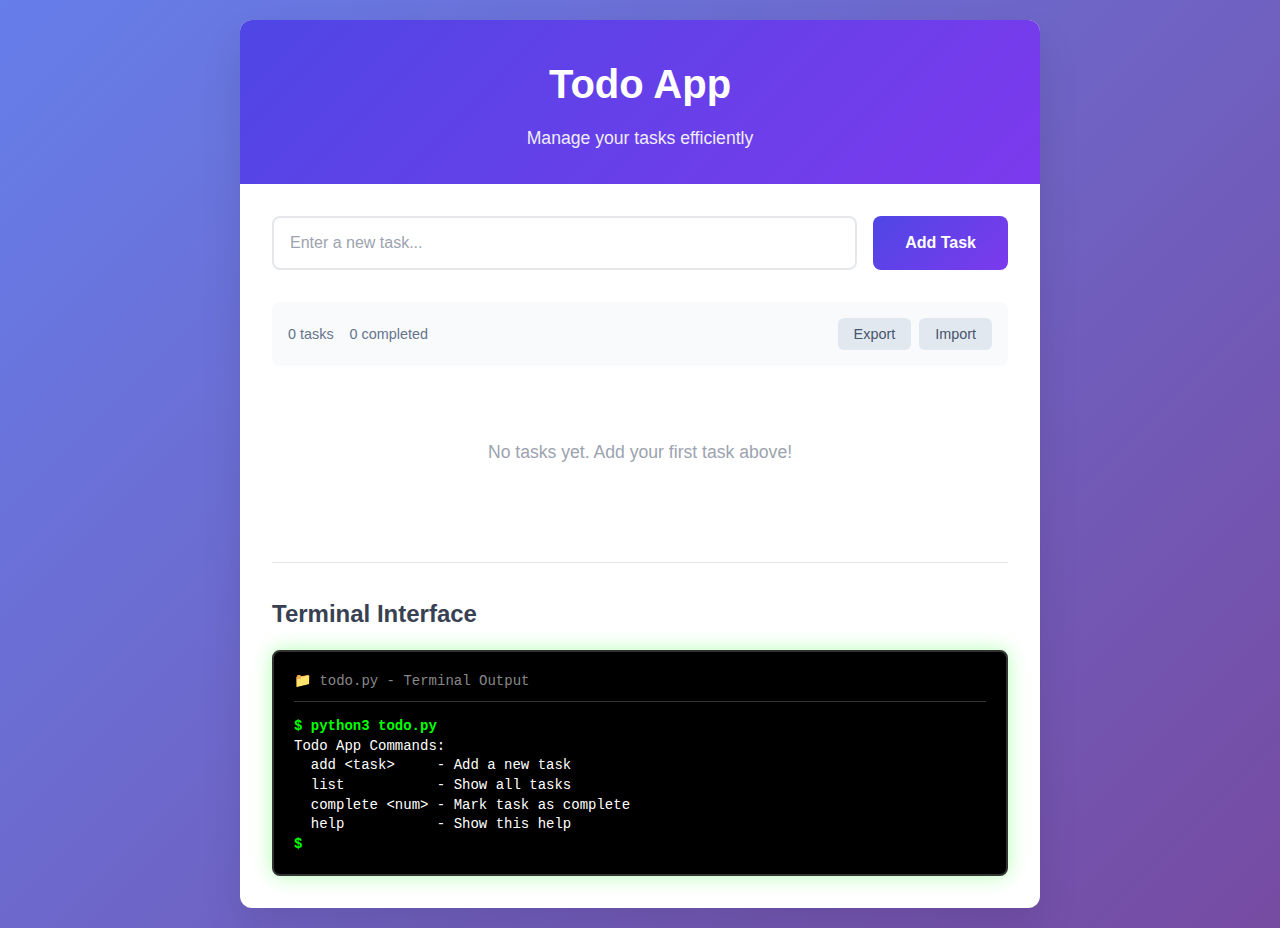
<file: index.html>
<!DOCTYPE html>
<html lang="en">
<head>
    <meta charset="UTF-8">
    <meta name="viewport" content="width=device-width, initial-scale=1.0">
    <title>Todo App</title>
    <link rel="stylesheet" href="style.css">
</head>
<body>
    <div class="container">
        <header>
            <h1>Todo App</h1>
            <p>Manage your tasks efficiently</p>
        </header>

        <main>
            <section class="task-input-section" aria-label="Add new task">
                <form id="task-form" class="task-form">
                    <div class="input-group">
                        <input 
                            type="text" 
                            id="task-input" 
                            placeholder="Enter a new task..." 
                            required
                            aria-label="Task description"
                            maxlength="200"
                        >
                        <button type="submit" id="add-task-btn" aria-label="Add task">
                            Add Task
                        </button>
                    </div>
                </form>
            </section>

            <section class="task-list-section" aria-label="Task list">
                <div class="task-controls">
                    <div class="task-stats">
                        <span id="task-count">0 tasks</span>
                        <span id="completed-count">0 completed</span>
                    </div>
                    <div class="file-controls">
                        <button id="export-btn" aria-label="Export tasks to file">Export</button>
                        <input type="file" id="import-input" accept=".txt" style="display: none;">
                        <button id="import-btn" aria-label="Import tasks from file">Import</button>
                    </div>
                </div>

                <ul id="task-list" class="task-list" role="list">
                    <!-- Tasks will be dynamically added here -->
                </ul>

                <div id="empty-state" class="empty-state">
                    <p>No tasks yet. Add your first task above!</p>
                </div>
            </section>

            <section class="terminal-section" aria-label="Terminal interface">
                <h2>Terminal Interface</h2>
                <div class="terminal">
                    <div class="header">📁 todo.py - Terminal Output</div>
                    <div class="prompt">$ python3 todo.py</div>
                    <div class="output">Todo App Commands:
  add &lt;task&gt;     - Add a new task
  list           - Show all tasks
  complete &lt;num&gt; - Mark task as complete
  help           - Show this help
</div>
                    <div class="prompt">$ </div>
                </div>
            </section>
        </main>
    </div>

    <script src="script.js"></script>
</body>
</html>
</file>
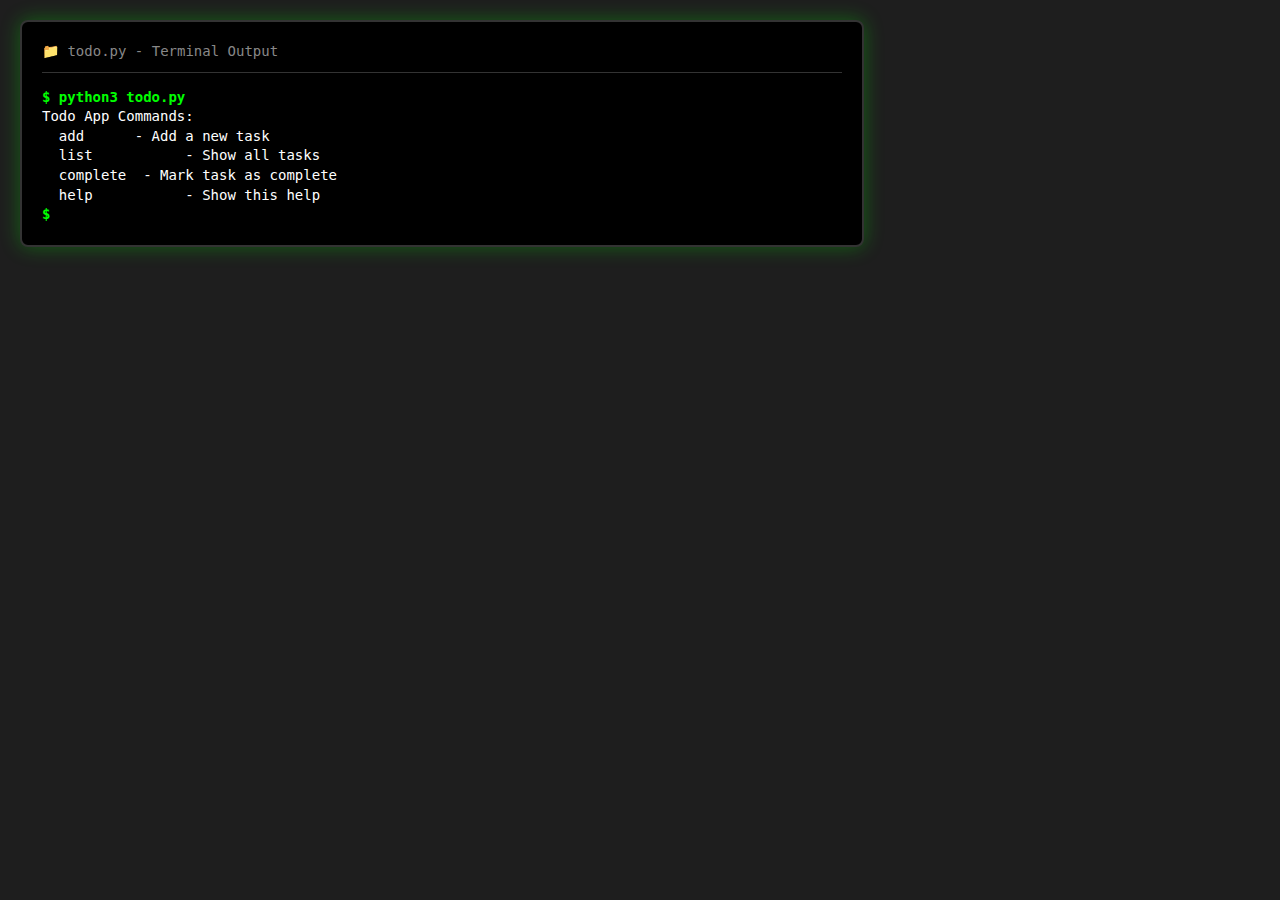
<file: terminal.html>
<!DOCTYPE html>
<html>
<head>
    <meta charset="UTF-8">
    <title>Terminal</title>
    <style>
        body {
            margin: 0;
            padding: 20px;
            background: #1e1e1e;
            color: #00ff00;
            font-family: 'Monaco', 'Menlo', 'Ubuntu Mono', monospace;
            font-size: 14px;
            line-height: 1.4;
        }
        .terminal {
            background: #000;
            border: 2px solid #333;
            border-radius: 8px;
            padding: 20px;
            box-shadow: 0 0 20px rgba(0,255,0,0.3);
            max-width: 800px;
        }
        .prompt {
            color: #00ff00;
            font-weight: bold;
        }
        .output {
            color: #ffffff;
            margin-left: 0;
            white-space: pre-wrap;
        }
        .header {
            color: #888;
            border-bottom: 1px solid #333;
            padding-bottom: 10px;
            margin-bottom: 15px;
        }
    </style>
</head>
<body>
    <div class="terminal">
        <div class="header">📁 todo.py - Terminal Output</div>
        <div class="prompt">$ python3 todo.py</div>
        <div class="output">Todo App Commands:
  add <task>     - Add a new task
  list           - Show all tasks
  complete <num> - Mark task as complete
  help           - Show this help
</div>
        <div class="prompt">$ </div>
    </div>
</body>
</html>
</file>
<file: style.css>
/* Reset and base styles */
* {
    margin: 0;
    padding: 0;
    box-sizing: border-box;
}

body {
    font-family: -apple-system, BlinkMacSystemFont, 'Segoe UI', Roboto, Oxygen, Ubuntu, Cantarell, sans-serif;
    line-height: 1.6;
    color: #333;
    background: linear-gradient(135deg, #667eea 0%, #764ba2 100%);
    min-height: 100vh;
    padding: 20px;
}

.container {
    max-width: 800px;
    margin: 0 auto;
    background: white;
    border-radius: 12px;
    box-shadow: 0 20px 40px rgba(0, 0, 0, 0.1);
    overflow: hidden;
}

/* Header */
header {
    background: linear-gradient(135deg, #4f46e5 0%, #7c3aed 100%);
    color: white;
    padding: 2rem;
    text-align: center;
}

header h1 {
    font-size: 2.5rem;
    font-weight: 700;
    margin-bottom: 0.5rem;
}

header p {
    font-size: 1.1rem;
    opacity: 0.9;
}

/* Main content */
main {
    padding: 2rem;
}

/* Task input section */
.task-input-section {
    margin-bottom: 2rem;
}

.task-form {
    display: flex;
    gap: 1rem;
}

.input-group {
    display: flex;
    flex: 1;
    gap: 1rem;
}

#task-input {
    flex: 1;
    padding: 1rem;
    border: 2px solid #e5e7eb;
    border-radius: 8px;
    font-size: 1rem;
    transition: border-color 0.3s ease, box-shadow 0.3s ease;
}

#task-input:focus {
    outline: none;
    border-color: #4f46e5;
    box-shadow: 0 0 0 3px rgba(79, 70, 229, 0.1);
}

#task-input::placeholder {
    color: #9ca3af;
}

#add-task-btn {
    padding: 1rem 2rem;
    background: linear-gradient(135deg, #4f46e5 0%, #7c3aed 100%);
    color: white;
    border: none;
    border-radius: 8px;
    font-size: 1rem;
    font-weight: 600;
    cursor: pointer;
    transition: transform 0.2s ease, box-shadow 0.2s ease;
}

#add-task-btn:hover {
    transform: translateY(-2px);
    box-shadow: 0 10px 20px rgba(79, 70, 229, 0.3);
}

#add-task-btn:active {
    transform: translateY(0);
}

/* Task controls */
.task-controls {
    display: flex;
    justify-content: space-between;
    align-items: center;
    margin-bottom: 1.5rem;
    padding: 1rem;
    background: #f8fafc;
    border-radius: 8px;
}

.task-stats {
    display: flex;
    gap: 1rem;
    font-size: 0.9rem;
    color: #64748b;
}

.file-controls {
    display: flex;
    gap: 0.5rem;
}

.file-controls button {
    padding: 0.5rem 1rem;
    background: #e2e8f0;
    color: #475569;
    border: none;
    border-radius: 6px;
    font-size: 0.9rem;
    cursor: pointer;
    transition: background-color 0.2s ease;
}

.file-controls button:hover {
    background: #cbd5e1;
}

/* Task list */
.task-list {
    list-style: none;
    display: flex;
    flex-direction: column;
    gap: 0.75rem;
}

.task-item {
    display: flex;
    align-items: center;
    gap: 1rem;
    padding: 1rem;
    background: #ffffff;
    border: 1px solid #e5e7eb;
    border-radius: 8px;
    transition: border-color 0.2s ease, transform 0.2s ease, box-shadow 0.2s ease;
}

.task-item:hover {
    border-color: #d1d5db;
    transform: translateY(-1px);
    box-shadow: 0 4px 12px rgba(0, 0, 0, 0.05);
}

.task-item.completed {
    background: #f0fdf4;
    border-color: #86efac;
}

.task-item.completed .task-text {
    text-decoration: line-through;
    color: #6b7280;
}

/* Checkbox styling */
.task-checkbox {
    width: 20px;
    height: 20px;
    border: 2px solid #d1d5db;
    border-radius: 4px;
    cursor: pointer;
    position: relative;
    transition: all 0.2s ease;
    flex-shrink: 0;
}

.task-checkbox:hover {
    border-color: #4f46e5;
}

.task-checkbox.checked {
    background: #4f46e5;
    border-color: #4f46e5;
}

.task-checkbox.checked::after {
    content: '✓';
    position: absolute;
    top: 50%;
    left: 50%;
    transform: translate(-50%, -50%);
    color: white;
    font-size: 12px;
    font-weight: bold;
}

.task-text {
    flex: 1;
    font-size: 1rem;
    word-wrap: break-word;
}

.delete-btn {
    padding: 0.5rem;
    background: #fee2e2;
    color: #dc2626;
    border: none;
    border-radius: 6px;
    cursor: pointer;
    transition: background-color 0.2s ease, transform 0.2s ease;
    font-size: 0.9rem;
    flex-shrink: 0;
}

.delete-btn:hover {
    background: #fecaca;
    transform: scale(1.05);
}

/* Empty state */
.empty-state {
    text-align: center;
    padding: 3rem 1rem;
    color: #9ca3af;
    font-size: 1.1rem;
}

.empty-state.hidden {
    display: none;
}

/* Terminal section */
.terminal-section {
    margin-top: 3rem;
    padding-top: 2rem;
    border-top: 1px solid #e5e7eb;
}

.terminal-section h2 {
    margin-bottom: 1rem;
    color: #374151;
}

.terminal {
    background: #000;
    border: 2px solid #333;
    border-radius: 8px;
    padding: 20px;
    box-shadow: 0 0 20px rgba(0, 255, 0, 0.3);
    font-family: 'Monaco', 'Menlo', 'Ubuntu Mono', monospace;
    font-size: 14px;
    line-height: 1.4;
}

.terminal .header {
    color: #888;
    border-bottom: 1px solid #333;
    padding-bottom: 10px;
    margin-bottom: 15px;
}

.terminal .prompt {
    color: #00ff00;
    font-weight: bold;
}

.terminal .output {
    color: #ffffff;
    margin-left: 0;
    white-space: pre-wrap;
}

/* Responsive design */
@media (max-width: 768px) {
    body {
        padding: 10px;
    }
    
    .container {
        border-radius: 8px;
    }
    
    header {
        padding: 1.5rem;
    }
    
    header h1 {
        font-size: 2rem;
    }
    
    main {
        padding: 1.5rem;
    }
    
    .input-group {
        flex-direction: column;
    }
    
    .task-controls {
        flex-direction: column;
        gap: 1rem;
        text-align: center;
    }
    
    .task-item {
        padding: 0.75rem;
    }
    
    .file-controls {
        justify-content: center;
    }
}

@media (max-width: 480px) {
    header h1 {
        font-size: 1.75rem;
    }
    
    .task-item {
        gap: 0.75rem;
    }
    
    .terminal {
        font-size: 12px;
        padding: 15px;
    }
}

/* Animation for task addition */
@keyframes slideIn {
    from {
        opacity: 0;
        transform: translateY(-10px);
    }
    to {
        opacity: 1;
        transform: translateY(0);
    }
}

.task-item.new {
    animation: slideIn 0.3s ease-out;
}

/* Focus styles for accessibility */
button:focus,
input:focus {
    outline: 2px solid #4f46e5;
    outline-offset: 2px;
}

/* Error state */
.task-input-section.error #task-input {
    border-color: #dc2626;
    box-shadow: 0 0 0 3px rgba(220, 38, 38, 0.1);
}
</file>
